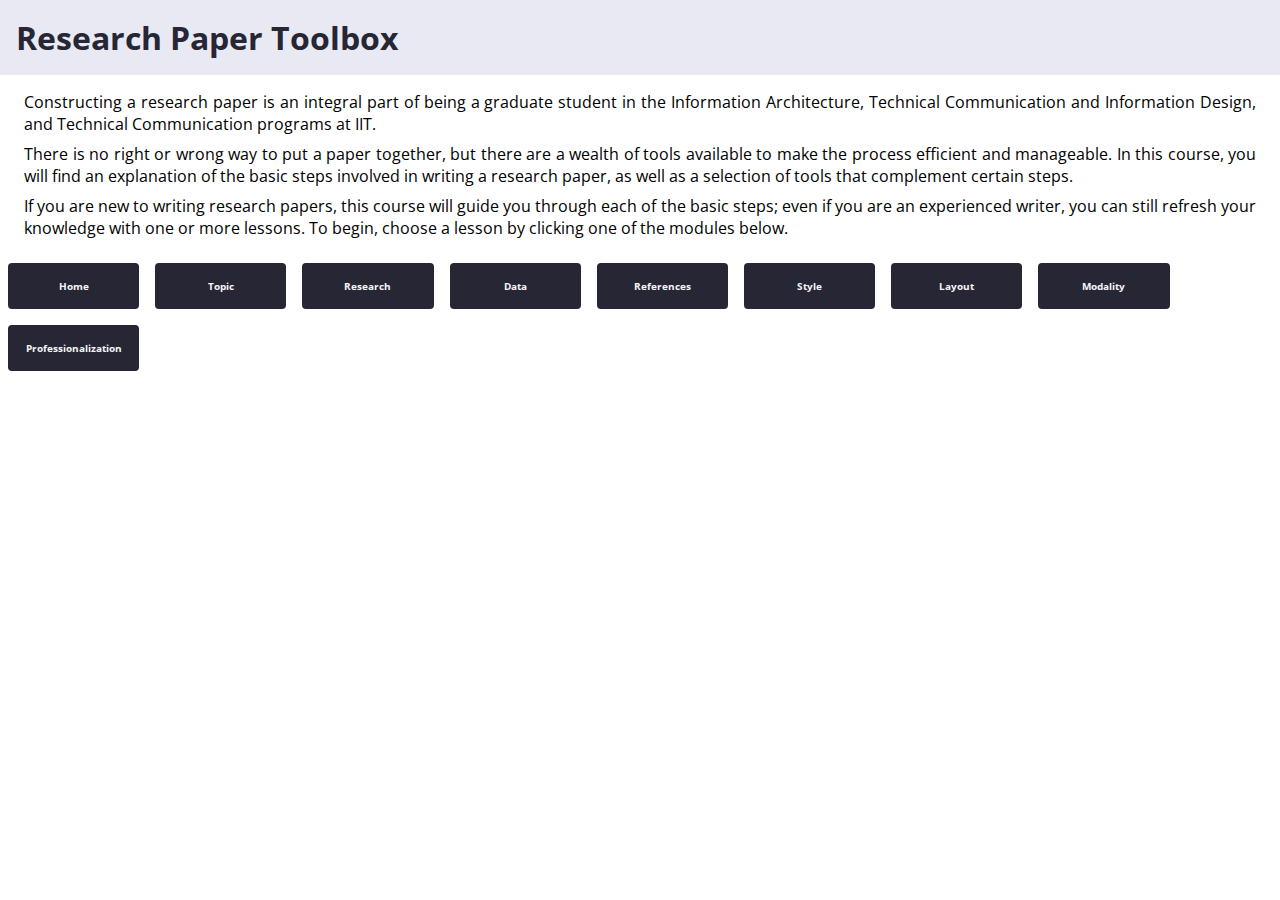
<file: index.html>
<!DOCTYPE html>
<html lang="en-US">

<head>
    <meta charset="utf-8">
    <link href="./styles/stylesheet.css" rel="stylesheet">
    <link rel="preconnect" href="https://fonts.googleapis.com">
    <link rel="preconnect" href="https://fonts.gstatic.com" crossorigin>
    <link href="https://fonts.googleapis.com/css2?family=Open+Sans&display=swap" rel="stylesheet">
    <title>Research Paper Toolbox</title>
</head>

<body>
    <div class="header">
        <h1>Research Paper Toolbox</h1>
    </div>
    
    <div id="homepage">
        <p>
            Constructing a research paper is an integral part of being a graduate student in the Information
            Architecture,
            Technical Communication and Information Design, and Technical Communication programs at IIT.
        </p>

        <p>
            There is no right or wrong way to put a paper together, but there are a wealth of tools available to make
            the process
            efficient and manageable. In this course, you will find an explanation of the basic steps involved in
            writing a
            research paper, as well as a selection of tools that complement certain steps.
        </p>

        <p>
            If you are new to writing research papers, this course will guide you through each of the basic steps;
            even if you are an experienced writer, you can still refresh your knowledge with one or more lessons.
            To begin, choose a lesson by clicking one of the modules below.
        </p>
    </div>

    <nav id="navbar">
        <a href="./index.html">Home</a> 
        <a href="./template.html"> Topic</a> 
        <a href="./research.html">Research</a> 
        <a href="./data.html">Data</a> 
        <a href="./template.html">References</a> 
        <a href="./template.html">Style</a> 
        <a href="./template.html">Layout</a> 
        <a href="./template.html">Modality</a> 
        <a href="./template.html">Professionalization</a>
    </nav>
</body>

</html>
</file>
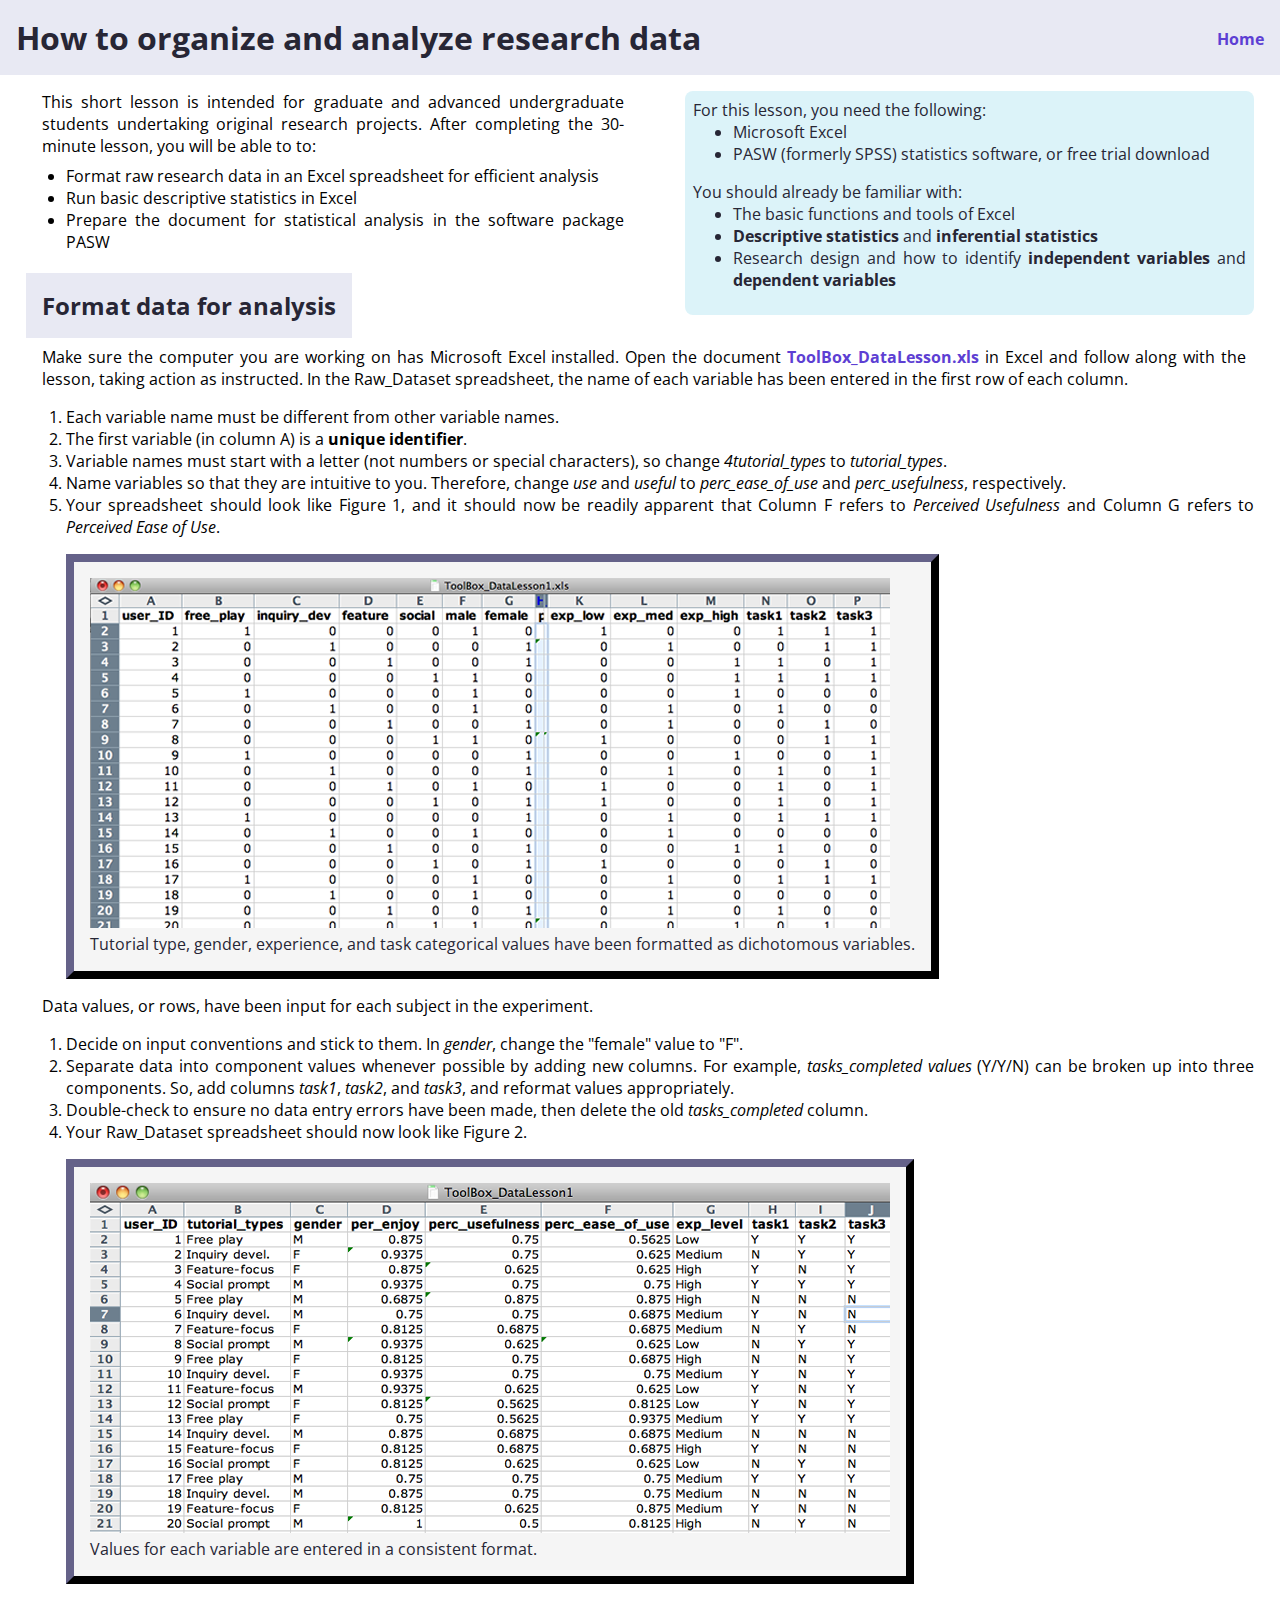
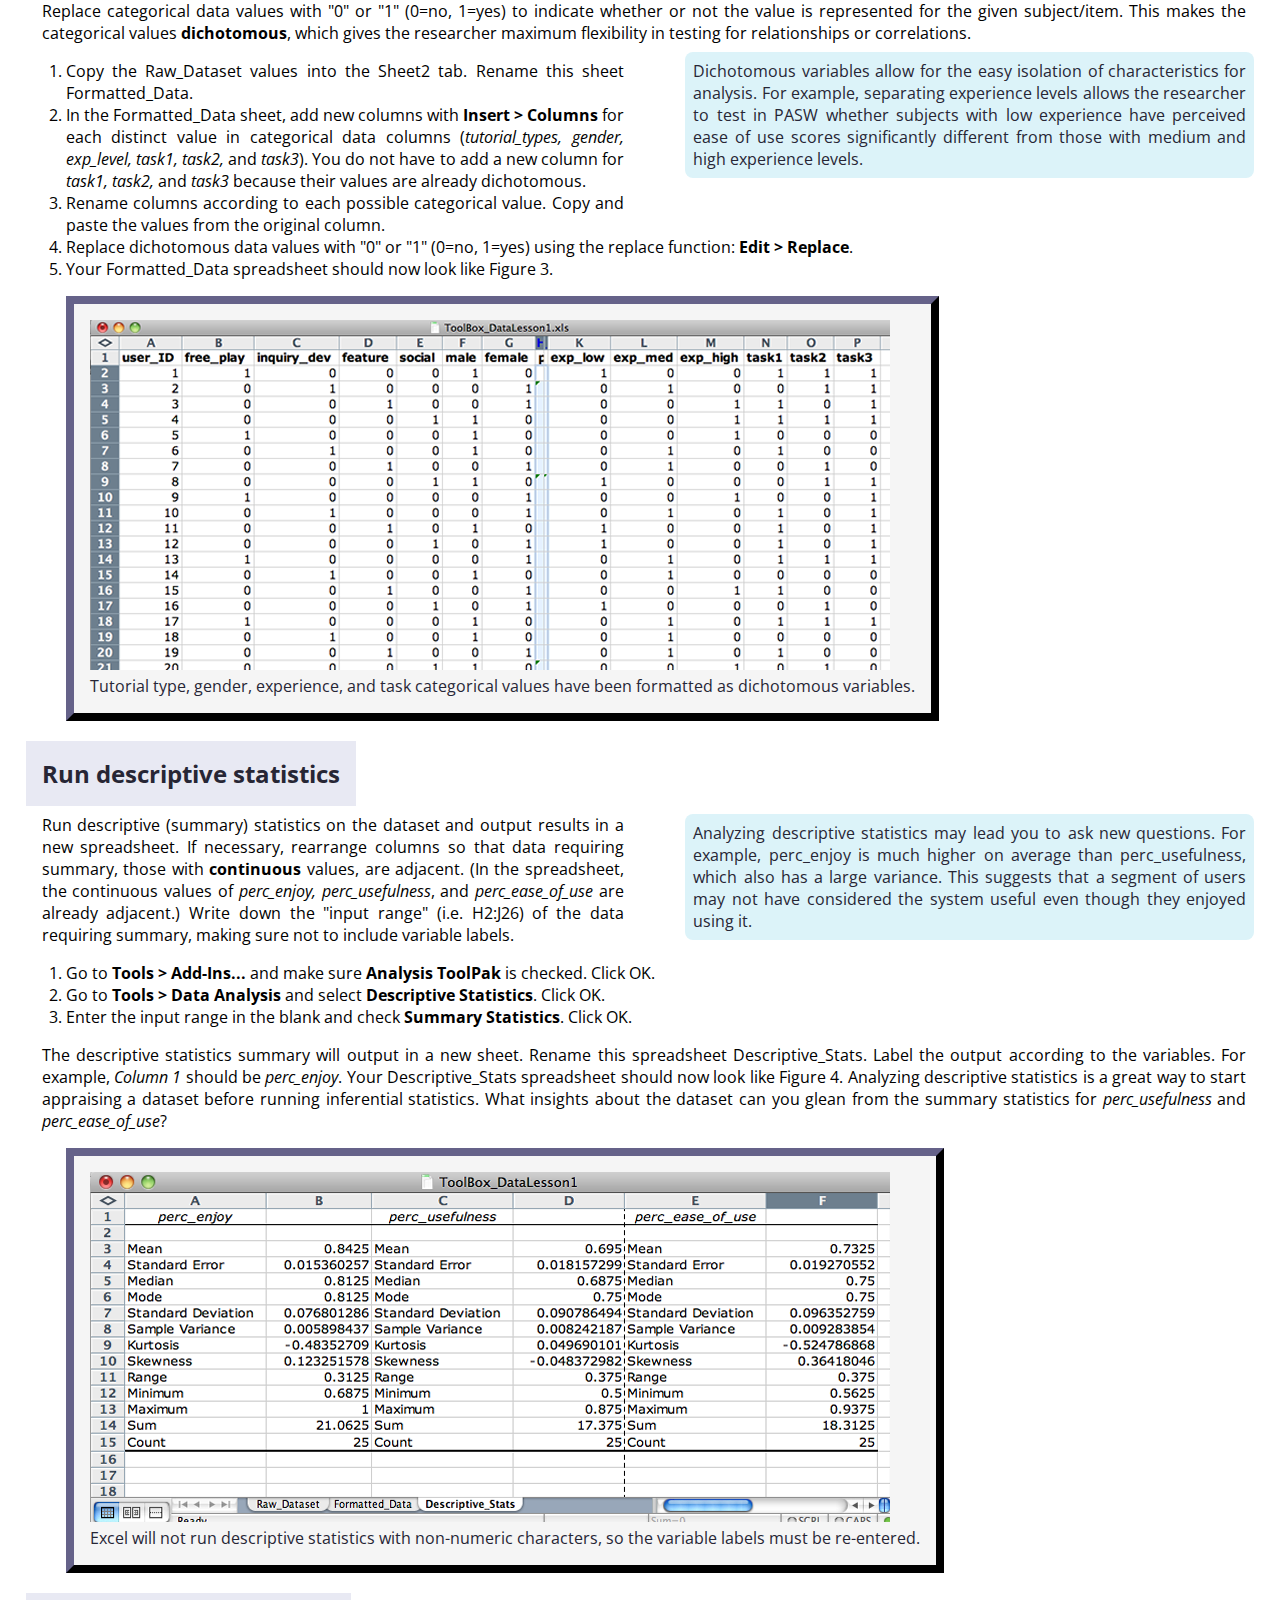
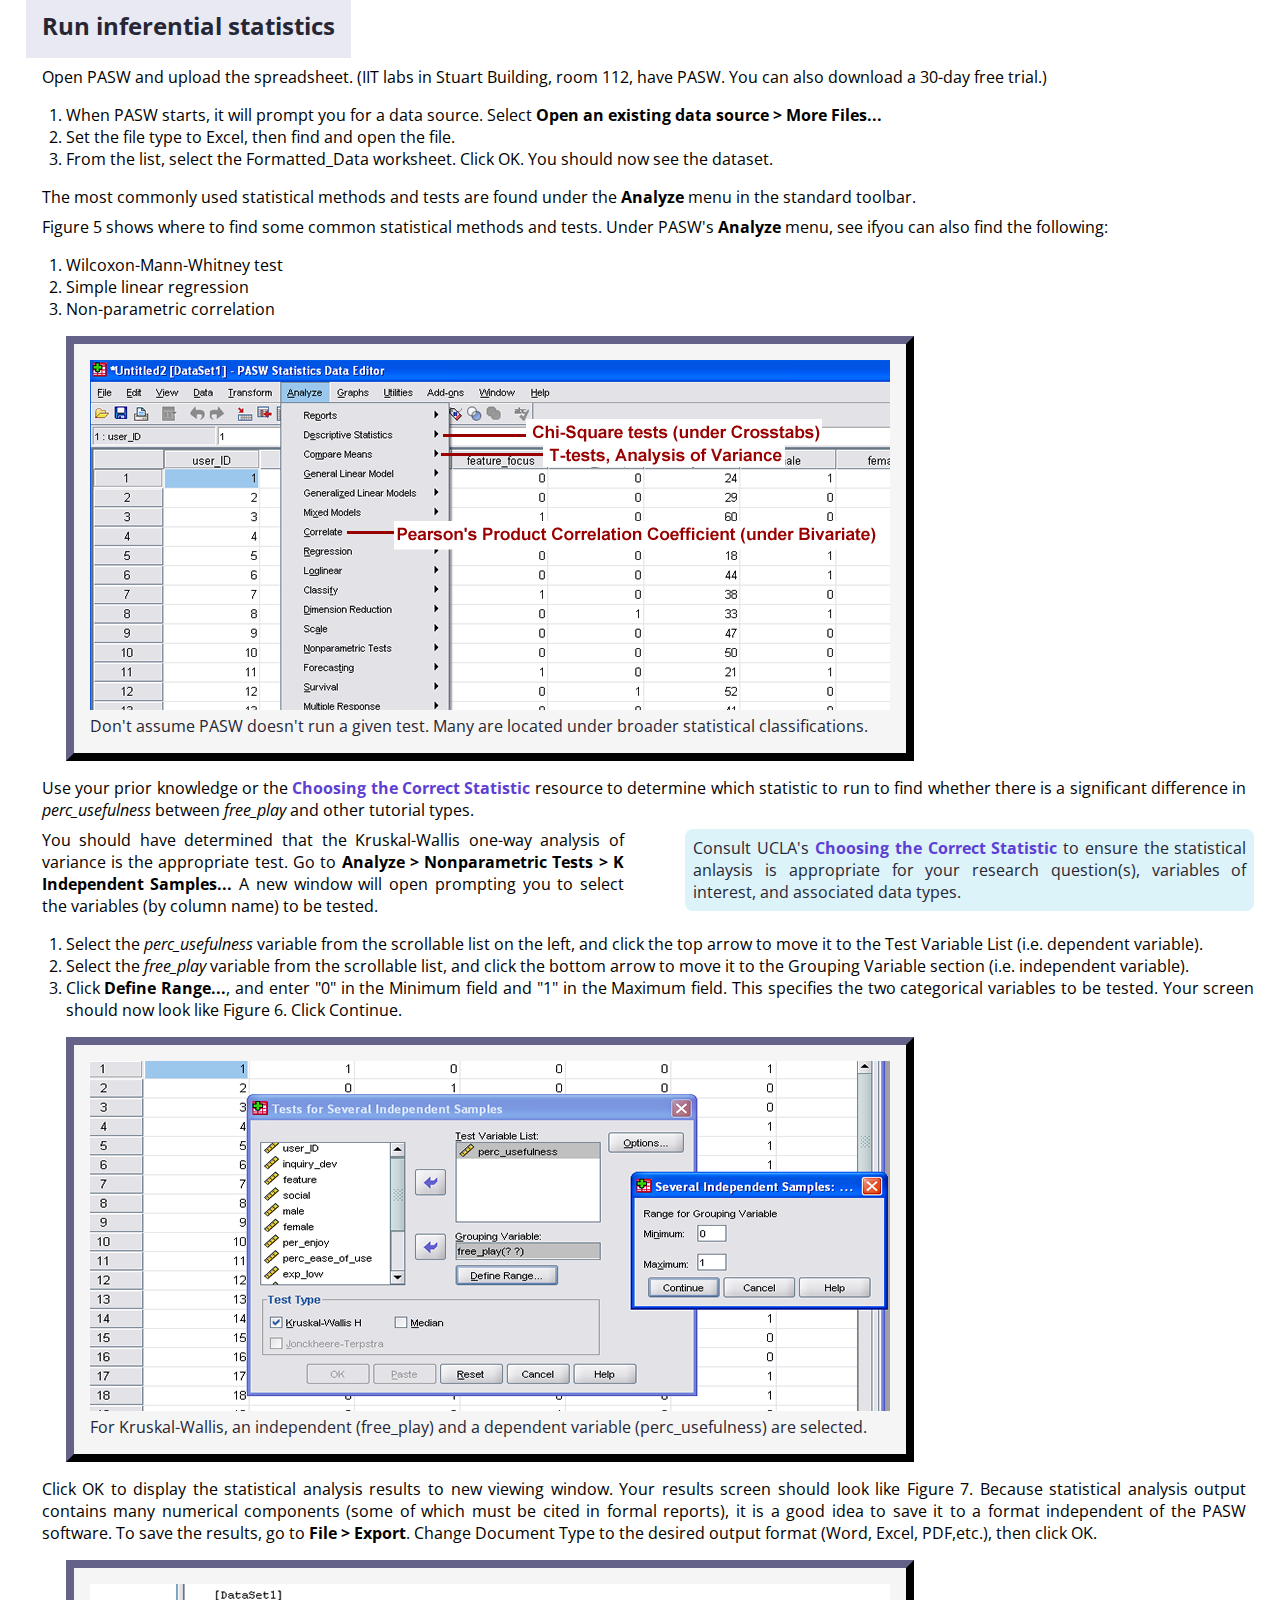
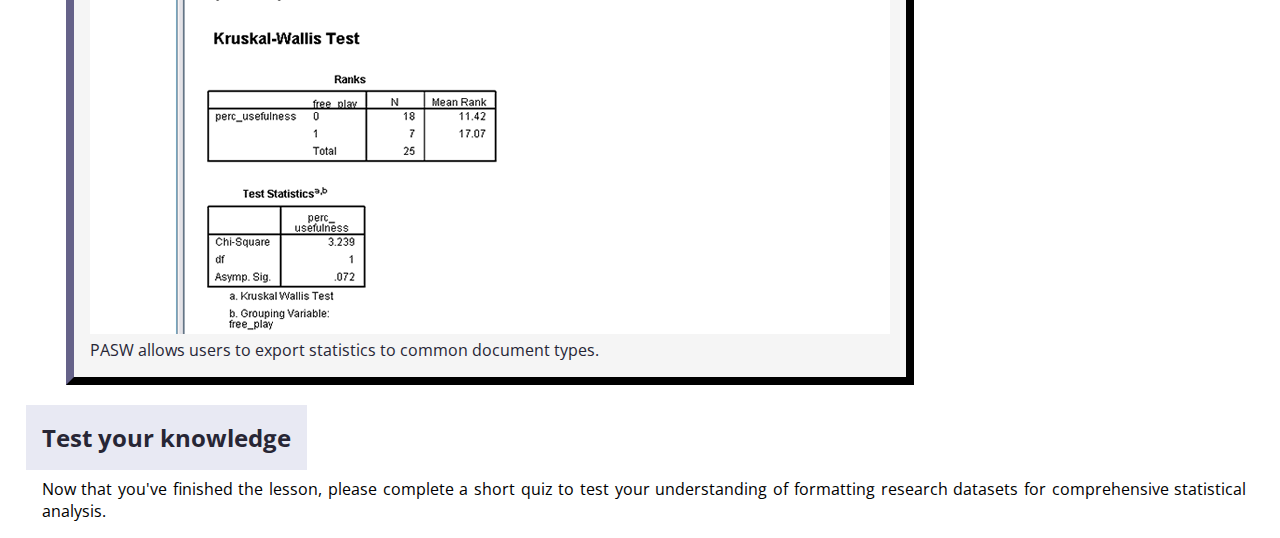
<file: data.html>
<!DOCTYPE html>
<html lang="en-US">

<head>
    <meta charset="utf-8">
    <link href="./styles/stylesheet.css" rel="stylesheet">
    <link rel="preconnect" href="https://fonts.googleapis.com">
    <link rel="preconnect" href="https://fonts.gstatic.com" crossorigin>
    <link href="https://fonts.googleapis.com/css2?family=Open+Sans&display=swap" rel="stylesheet">
    <title>How to organize and analyze research data</title>
</head>

<body>
    <div class="header">
        <h1>How to organize and analyze research data</h1>
        <a href="./index.html">Home</a>
    </div>
    
    <div class="intro">

        <aside>
            <p>For this lesson, you need the following:</p>
            <ul>
                <li>Microsoft Excel</li>
                <li>PASW (formerly SPSS) statistics software, or free trial download</li>
            </ul>

            <p>You should already be familiar with:</p>
            <ul>
                <li>The basic functions and tools of Excel</li>
                <li><strong>Descriptive statistics</strong> and <b>inferential statistics</b></li>
                <li>Research design and how to identify <b>independent variables</b> and <b>dependent variables</b></li>
            </ul>
        </aside>

        <p>
            This short lesson is intended for graduate and advanced undergraduate students undertaking original research
            projects.
            After completing the 30-minute lesson, you will be able to to:
        </p>

        <ul>
            <li>Format raw research data in an Excel spreadsheet for efficient analysis</li>
            <li>Run basic descriptive statistics in Excel</li>
            <li>Prepare the document for statistical analysis in the software package PASW</li>
        </ul>

    </div>

    <section>
        <h2>Format data for analysis</h2>

        <p>
            Make sure the computer you are working on has Microsoft Excel installed. Open the document
            <a href="./files/tutorial_spreadsheet.xlsx">ToolBox_DataLesson.xls</a> in Excel and follow along with the
            lesson,
            taking action as instructed. In the Raw_Dataset spreadsheet, the name of each variable has been entered in
            the first
            row of each column.
        </p>

        <ol>
            <li>Each variable name must be different from other variable names.</li>
            <li>The first variable (in column A) is a <strong>unique identifier</strong>.</li>
            <li>Variable names must start with a letter (not numbers or special characters), so change
                <em>4tutorial_types</em> to <em>tutorial_types</em>.
            </li>
            <li>Name variables so that they are intuitive to you. Therefore, change <em>use</em> and <em>useful</em> to
                <em>perc_ease_of_use</em> and <em>perc_usefulness</em>, respectively.
            </li>
            <li>Your spreadsheet should look like Figure 1, and it should now be readily apparent that Column F refers
                to <em>Perceived Usefulness</em> and Column G refers to <em>Perceived Ease of Use</em>.</li>
        </ol>

        <figure>
            <img src="./illustrations/datalesson_fig3.png"
                alt="Illustration of the expected spreadsheet after the changes.">
            <figcaption>
                Tutorial type, gender, experience, and task categorical values have been formatted as
                dichotomous variables.
            </figcaption>
        </figure>

        <p>
            Data values, or rows, have been input for each subject in the experiment.
        </p>

        <ol>
            <li>
                Decide on input conventions and stick to them. In <em>gender</em>, change the "female" value to "F".
            </li>
            <li>
                Separate data into component values whenever possible by adding new columns. For example,
                <em>tasks_completed values</em> (Y/Y/N) can be broken up into three components. So, add columns <em>task1</em>,
                <em>task2</em>, and
                <em>task3</em>, and reformat values appropriately.
            </li>
            <li>
                Double-check to ensure no data entry errors have been made, then delete the old <em>tasks_completed</em>
                column.
            </li>
            <li>Your Raw_Dataset spreadsheet should now look like Figure 2.</li>
        </ol>

        <figure>
            <img src="./illustrations/datalesson_fig2.png"
                alt="Illustration of the expected spreadsheet after the recent changes.">
            <figcaption>Values for each variable are entered in a consistent format.</figcaption>
        </figure>

        <p>
            Replace categorical data values with "0" or "1" (0=no, 1=yes) to indicate whether or not the value is
            represented for the given subject/item. This makes the categorical values <strong>dichotomous</strong>,
            which gives the
            researcher maximum flexibility in testing for relationships or correlations.
        </p>

        <aside>
            <p>
                Dichotomous variables allow for the easy isolation of characteristics for analysis. For example,
                separating experience levels allows the researcher to test in PASW whether subjects with low experience
                have perceived ease of use scores significantly different from those with medium and high experience
                levels.
            </p>
        </aside>

        <ol>
            <li>Copy the Raw_Dataset values into the Sheet2 tab. Rename this sheet Formatted_Data.</li>
            <li>
                In the Formatted_Data sheet, add new columns with <strong>Insert > Columns</strong> for each distinct
                value in
                categorical data columns (<em>tutorial_types, gender, exp_level, task1, task2, </em>and <em>task3</em>). You do
                not have
                to add a new column for <em>task1, task2,</em> and <em>task3</em> because their values are already dichotomous.
            </li>
            <li>
                Rename columns according to each possible categorical value. Copy and paste the values from the
                original column.
            </li>
            <li>
                Replace dichotomous data values with "0" or "1" (0=no, 1=yes) using the replace function:
                <strong>Edit > Replace</strong>.
            </li>
            <li>Your Formatted_Data spreadsheet should now look like Figure 3.</li>
        </ol>

        <figure>
            <img src="./illustrations/datalesson_fig3.png"
                alt="Illustration of the expected spreadsheet after the above changes.">
            <figcaption>
                Tutorial type, gender, experience, and task categorical values have been formatted as
                dichotomous variables.
            </figcaption>
        </figure>

    </section>

    <section>
        <h2>Run descriptive statistics</h2>

        <aside>
            Analyzing descriptive statistics may lead you to ask new questions. For example, perc_enjoy is much higher
            on average than perc_usefulness, which also has a large variance. This suggests that a segment of users may
            not have considered the system useful even though they enjoyed using it.
        </aside>

        <p>
            Run descriptive (summary) statistics on the dataset and output results in a new spreadsheet. If necessary,
            rearrange columns so that data requiring summary, those with <strong>continuous</strong> values, are
            adjacent. (In the
            spreadsheet, the continuous values of <em>perc_enjoy, perc_usefulness</em>, and <em>perc_ease_of_use</em>
            are already
            adjacent.)
            Write down the "input range" (i.e. H2:J26) of the data requiring summary, making sure not to include
            variable labels.
        </p>

        <ol>
            <li>
                Go to <strong>Tools > Add-Ins...</strong> and make sure <strong>Analysis ToolPak</strong> is checked.
                Click OK.
            </li>
            <li>
                Go to <strong>Tools > Data Analysis</strong> and select <strong>Descriptive Statistics</strong>. Click
                OK.
            </li>
            <li>
                Enter the input range in the blank and check <strong>Summary Statistics</strong>. Click OK.
            </li>
        </ol>

        <p>
            The descriptive statistics summary will output in a new sheet. Rename this spreadsheet Descriptive_Stats.
            Label the output according to the variables. For example, <em>Column 1</em> should be <em>perc_enjoy</em>.
            Your
            Descriptive_Stats spreadsheet should now look like Figure 4.
            Analyzing descriptive statistics is a great way to start appraising a dataset before running inferential
            statistics. What insights about the dataset can you glean from the summary statistics for
            <em>perc_usefulness</em>
            and <em>perc_ease_of_use</em>?
        </p>

        <figure>
            <img src="./illustrations/datalesson_fig4.png"
                alt="Illustration of the expected descriptive statistic summary">
            <figcaption>
                Excel will not run descriptive statistics with non-numeric characters, so the variable labels must be
                re-entered.
            </figcaption>
        </figure>

    </section>

    <section>
        <h2>Run inferential statistics</h2>

        <p>
            Open PASW and upload the spreadsheet. (IIT labs in Stuart Building, room 112, have PASW. You can also
            download a 30-day free trial.)
        </p>

        <ol>
            <li>
                When PASW starts, it will prompt you for a data source. Select
                <strong>Open an existing data source > More Files...</strong>
            </li>
            <li>Set the file type to Excel, then find and open the file.</li>
            <li>From the list, select the Formatted_Data worksheet. Click OK. You should now see the dataset.</li>
        </ol>

        <p>
            The most commonly used statistical methods and tests are found under the <strong>Analyze</strong> menu in
            the standard
            toolbar.
        </p>

        <p>
            Figure 5 shows where to find some common statistical methods and tests.
            Under PASW's <strong>Analyze</strong> menu, see ifyou can also find the following:
        </p>

        <ol>
            <li>Wilcoxon-Mann-Whitney test</li>
            <li>Simple linear regression</li>
            <li>Non-parametric correlation</li>
        </ol>

        <figure>
            <img src="./illustrations/datalesson_fig5.png"
                alt="Illustration of the different statistical methods and test available within the Analyze tab">
            <figcaption>
                Don't assume PASW doesn't run a given test. Many are located under broader statistical classifications.
            </figcaption>
        </figure>

        <p>
            Use your prior knowledge or the
            <a href="http://www.ats.ucla.edu/stat/mult_pkg/whatstat/default.htm">Choosing the Correct Statistic</a>
            resource to determine which statistic to run to find whether there is a significant difference in
            <em>perc_usefulness</em> between <em>free_play</em> and other tutorial types.
        </p>

        <aside>
            <p>
                Consult UCLA's
                <a href="http://www.ats.ucla.edu/stat/mult_pkg/whatstat/default.htm">Choosing the Correct Statistic</a>
                to ensure the statistical anlaysis is appropriate for your research question(s), variables of interest,
                and associated data types.
            </p>
        </aside>

        <p>
            You should have determined that the Kruskal-Wallis one-way analysis of variance is the appropriate test. Go
            to <strong>Analyze > Nonparametric Tests > K Independent Samples...</strong> A new window will open
            prompting you to select the variables (by column name) to be tested.
        </p>

        <ol>
            <li>
                Select the <em>perc_usefulness</em> variable from the scrollable list on the left, and click the top
                arrow to
                move it to the Test Variable List (i.e. dependent variable).
            </li>
            <li>
                Select the <em>free_play</em> variable from the scrollable list, and click the bottom arrow to move it
                to the
                Grouping Variable section (i.e. independent variable).
            </li>
            <li>
                Click <strong>Define Range...</strong>, and enter "0" in the Minimum field and "1" in the Maximum field.
                This specifies
                the two categorical variables to be tested. Your screen should now look like Figure 6. Click Continue.
            </li>
        </ol>

        <figure>
            <img src="./illustrations/datalesson_fig6.png"
                alt="Illustration of the selection menu after assigning the respective variabes as instructed above">
            <figcaption>
                For Kruskal-Wallis, an independent (free_play) and a dependent variable (perc_usefulness) are selected.
            </figcaption>
        </figure>

        <P>
            Click OK to display the statistical analysis results to new viewing window. Your results screen should look
            like Figure 7. Because statistical analysis output contains many numerical components (some of which must be
            cited in formal reports), it is a good idea to save it to a format independent of the PASW software. To save
            the results, go to <strong>File > Export</strong>. Change Document Type to the desired output format
            (Word, Excel, PDF,etc.), then click OK.
        </P>

        <figure>
            <img src="./illustrations/datalesson_fig7.png"
                alt="Illustration of a table containing the outputs of the statistical tests">
            <figcaption>
                PASW allows users to export statistics to common document types.
            </figcaption>
        </figure>

    </section>

    <section>
        <h2>Test your knowledge</h2>

        <p>
            Now that you've finished the lesson, please complete a short quiz to test your understanding of formatting
            research datasets for comprehensive statistical analysis.
        </p>
    </section>
</body>

</html>
</file>
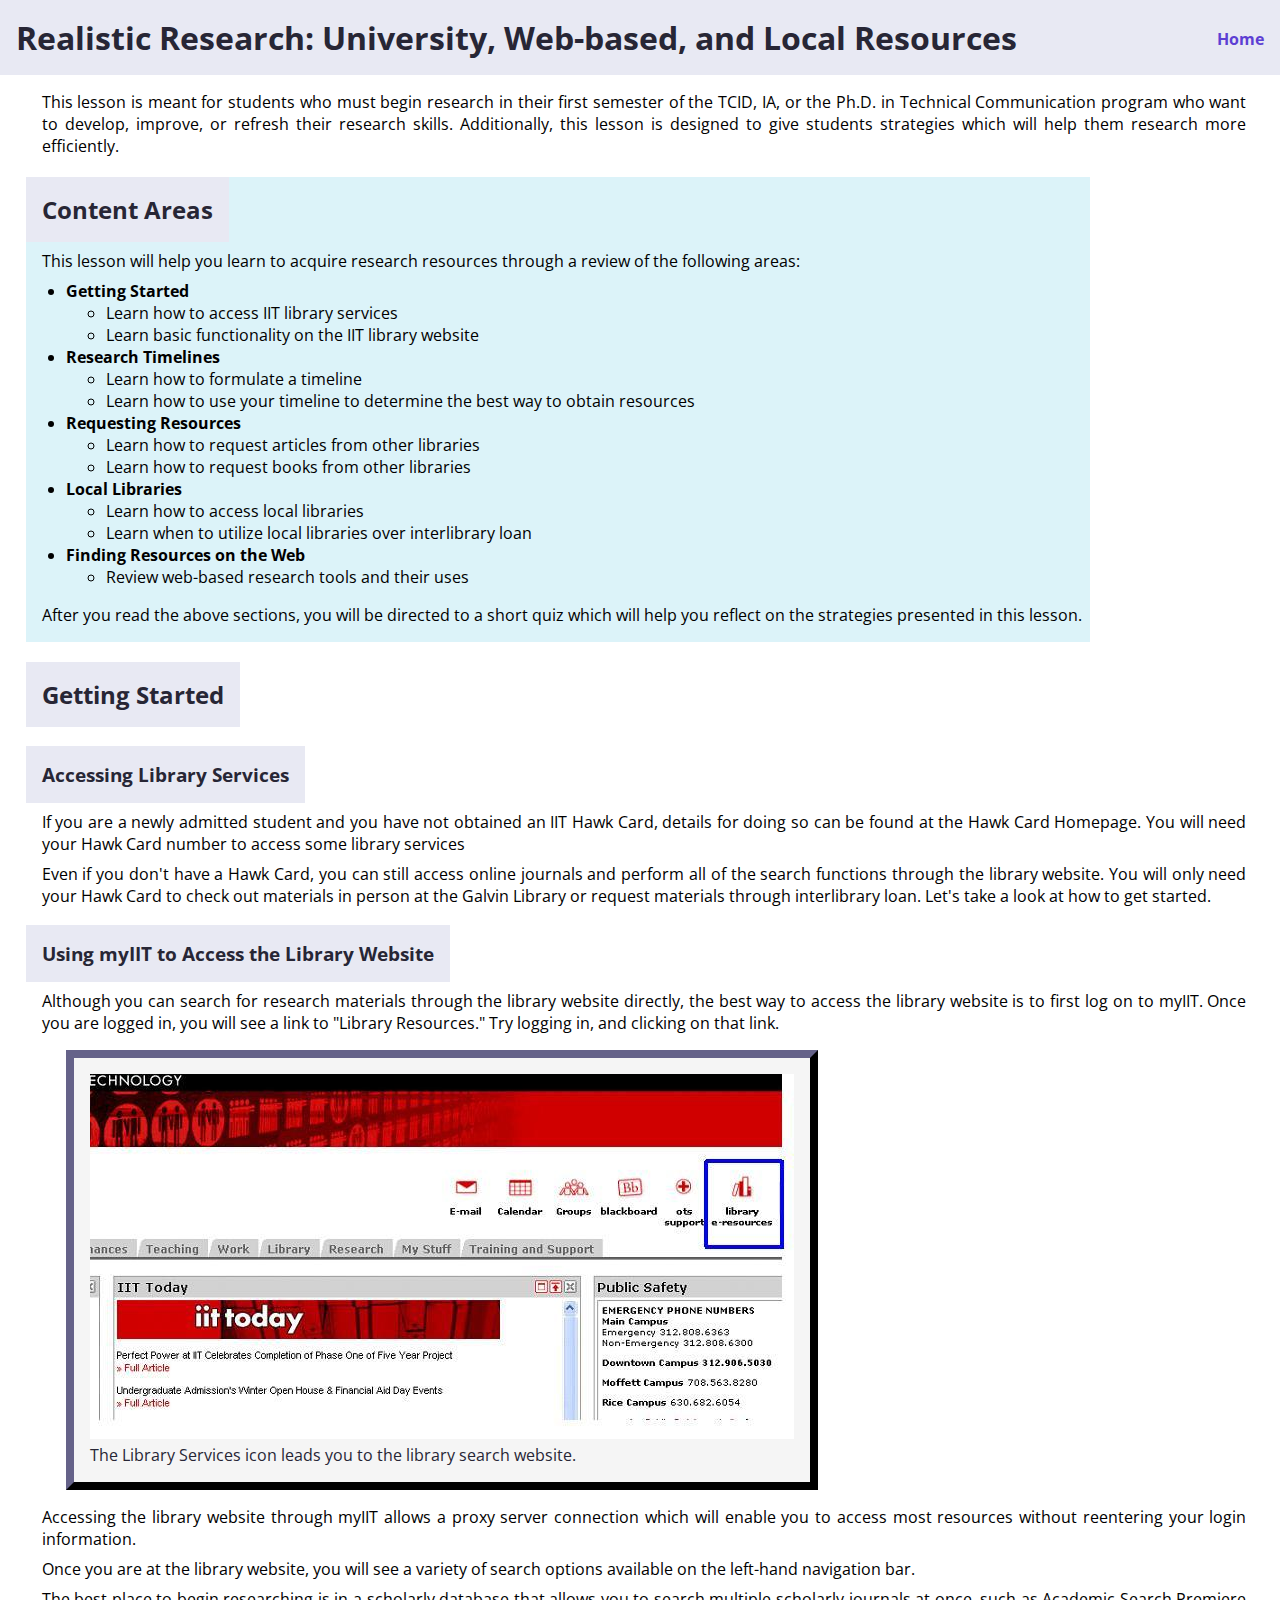
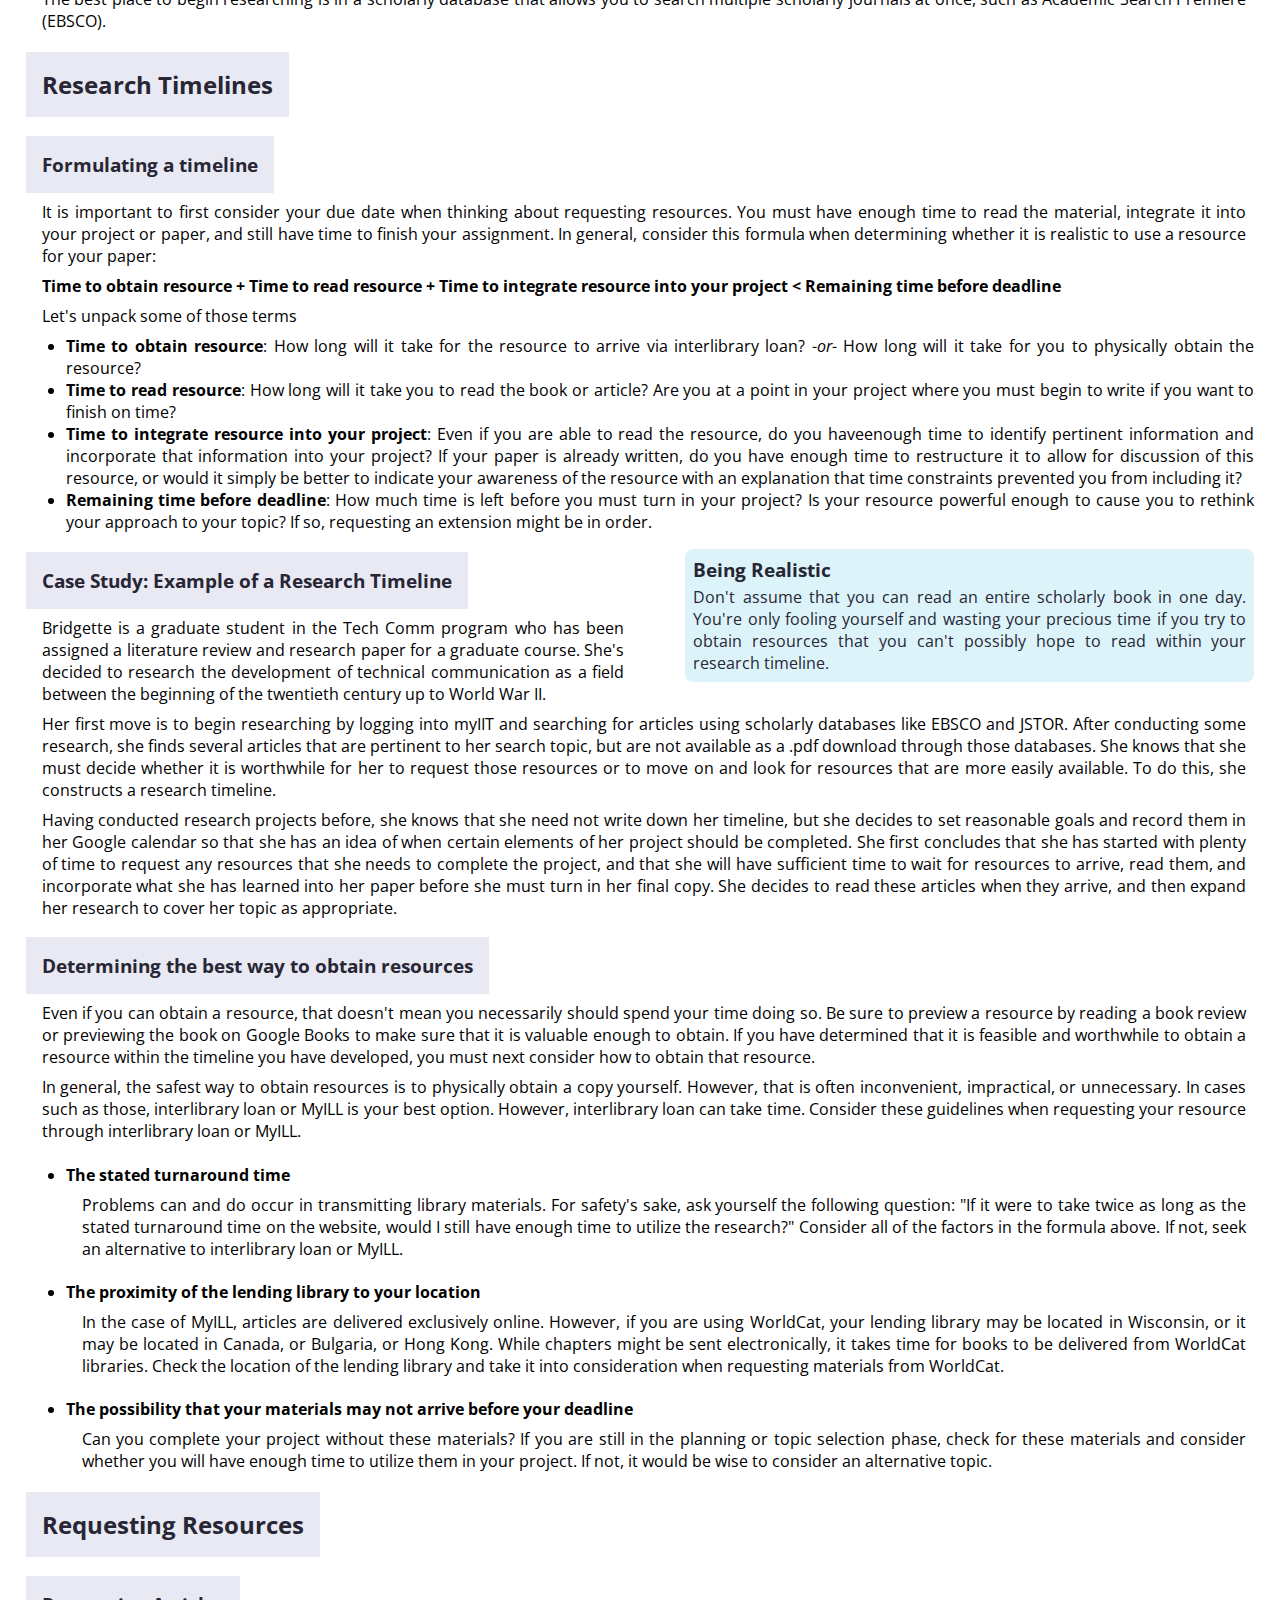
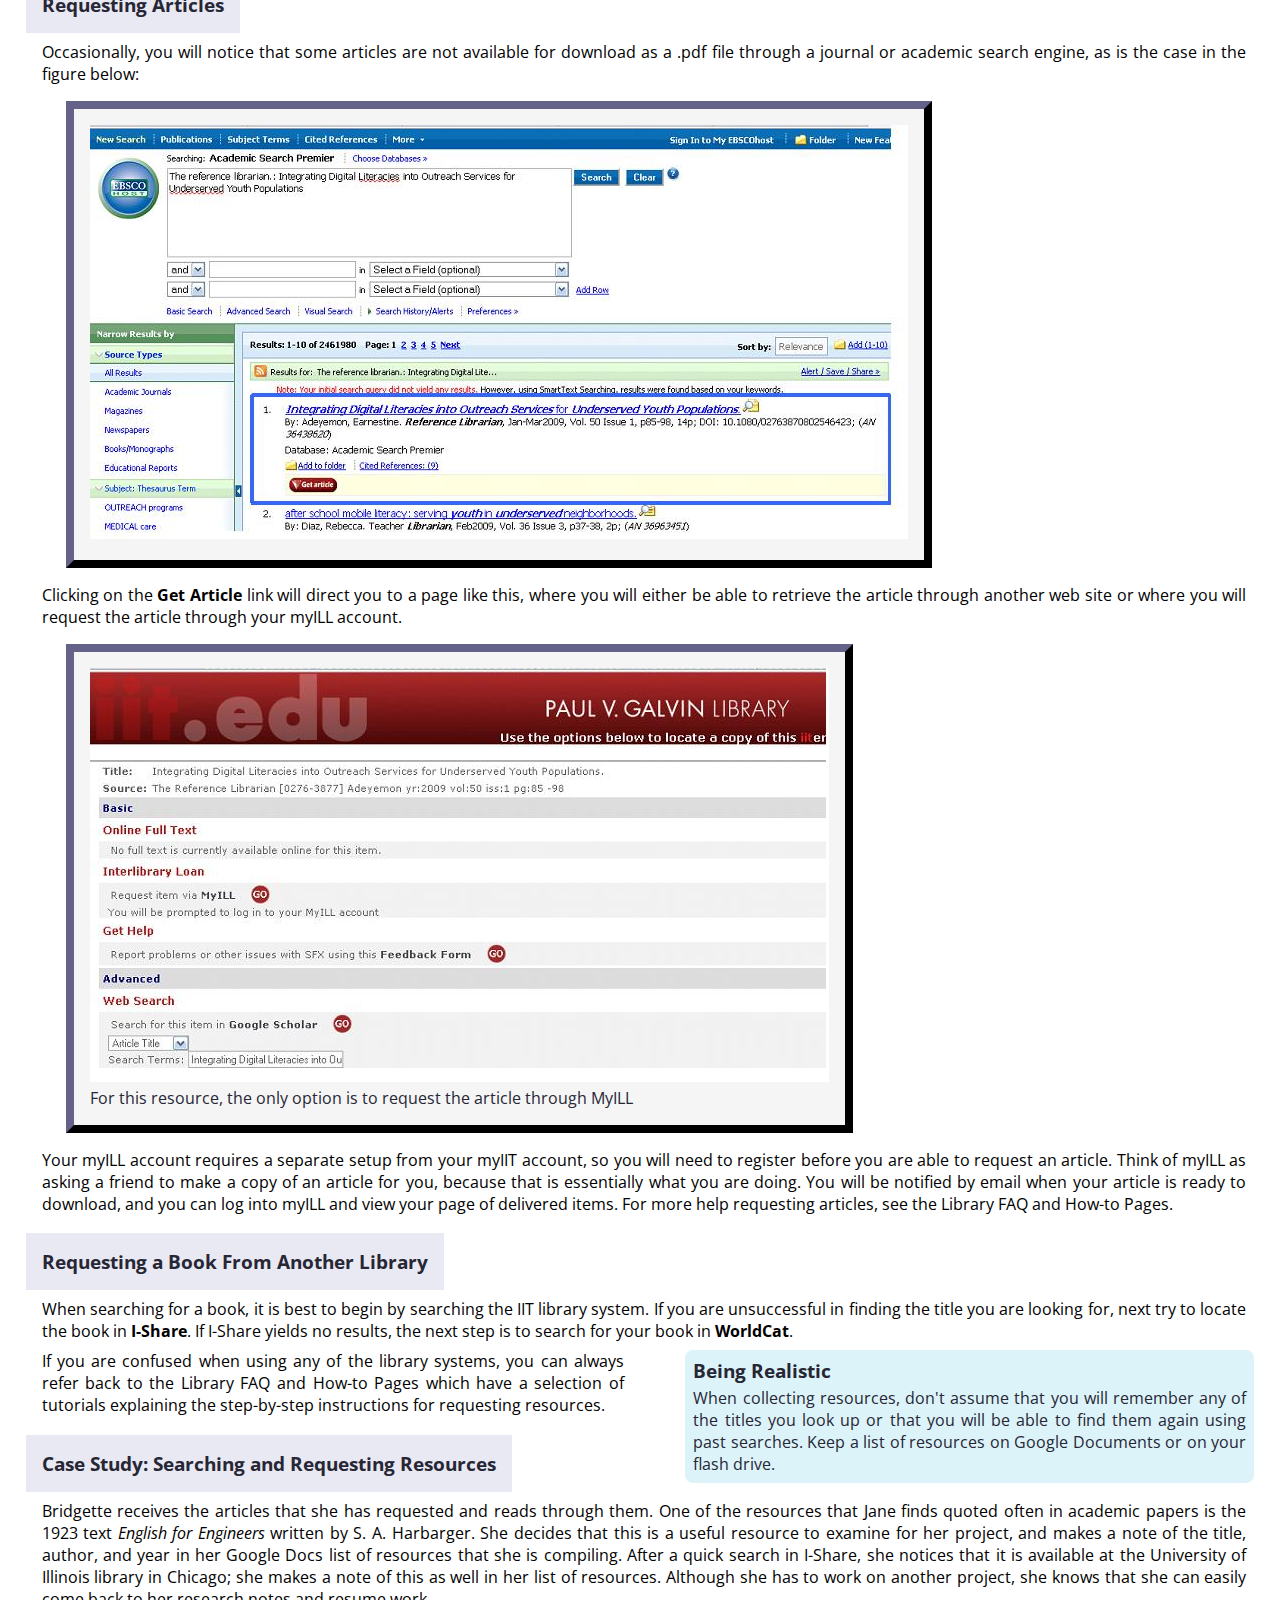
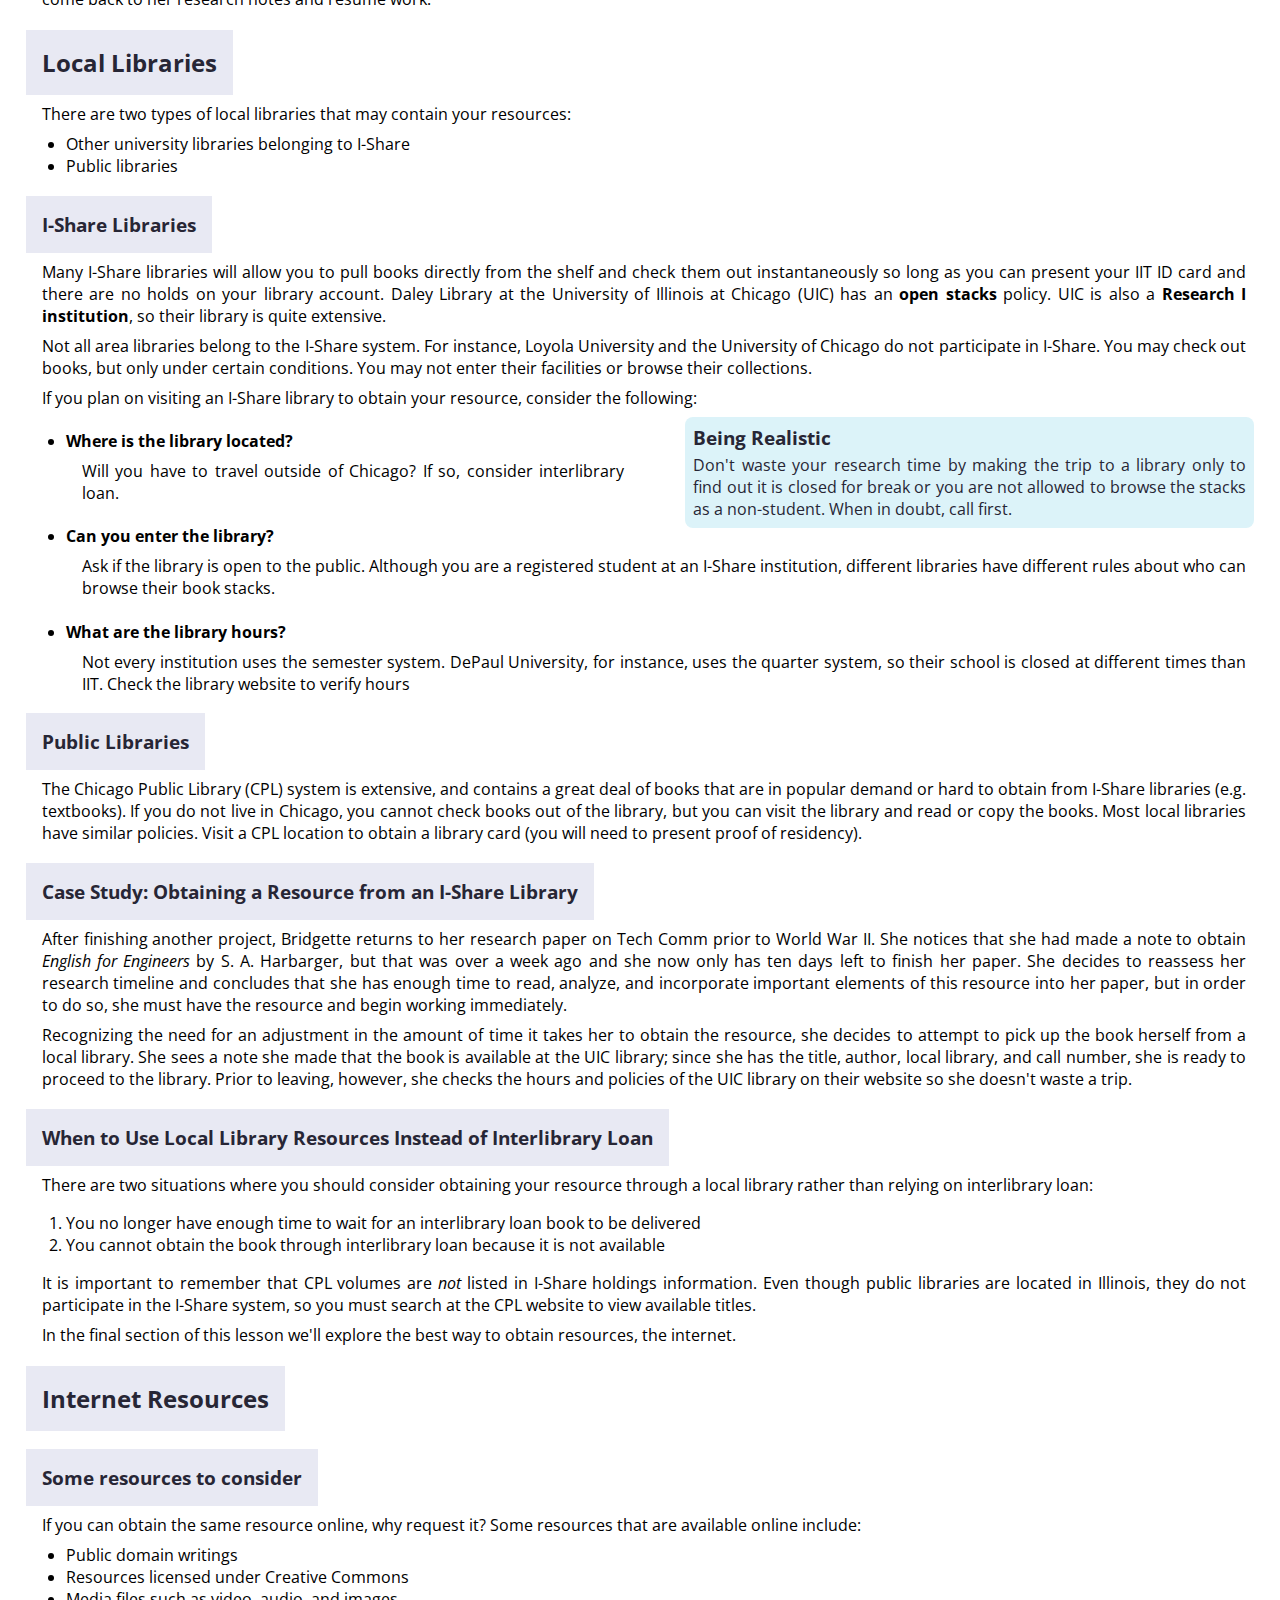
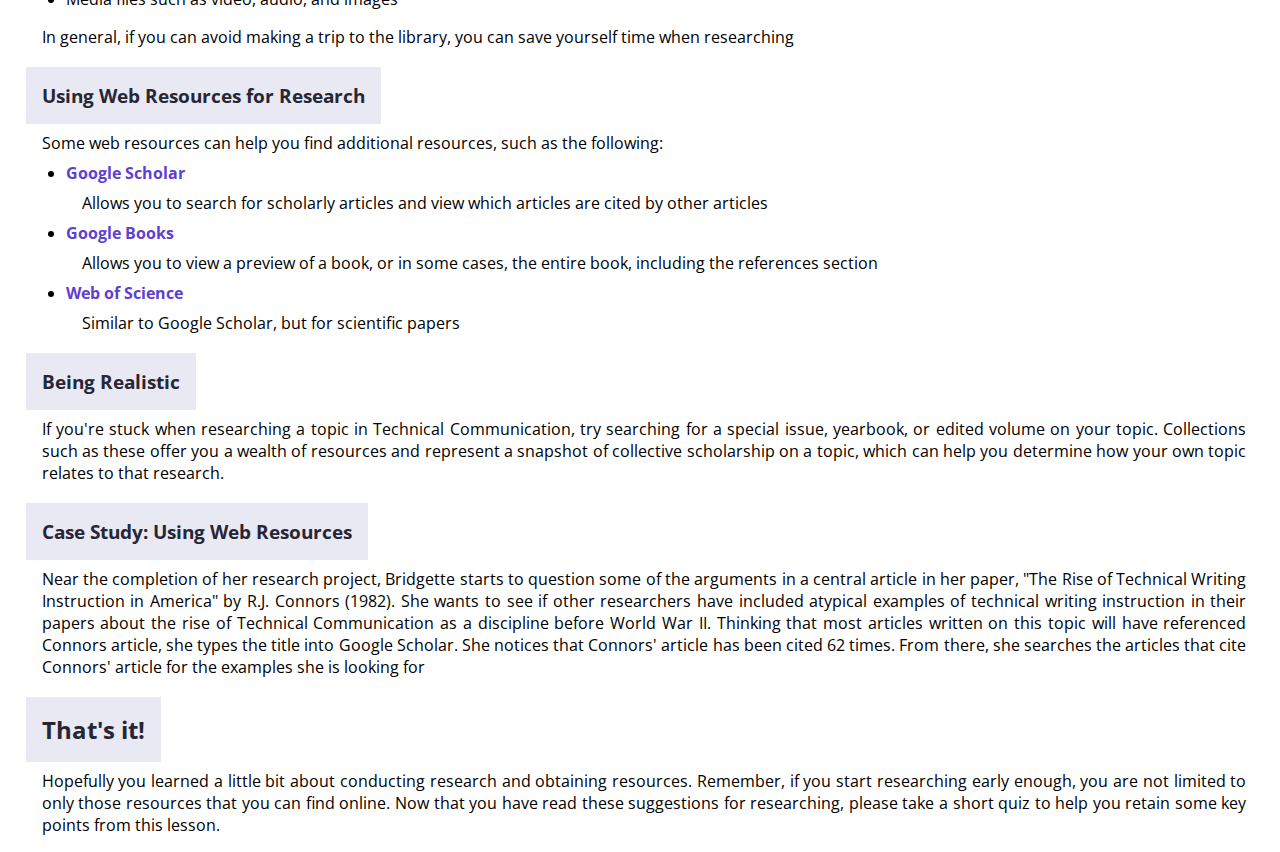
<file: research.html>
<!DOCTYPE html>
<html lang="en-US">

<head>
    <meta charset="utf-8">
    <link href="./styles/stylesheet.css" rel="stylesheet">
    <link rel="preconnect" href="https://fonts.googleapis.com">
    <link rel="preconnect" href="https://fonts.gstatic.com" crossorigin>
    <link href="https://fonts.googleapis.com/css2?family=Open+Sans&display=swap" rel="stylesheet">
    <title>Realistic Research: University, Web-based, and Local Resources</title>
    
</head>

<body>
    <div class="header">
        <h1>Realistic Research: University, Web-based, and Local Resources</h1>
        <a href="./index.html">Home</a>
    </div>

    <div class="intro">
        <p>
            This lesson is meant for students who must begin research in their first semester of the TCID, IA, or the
            Ph.D. in Technical Communication program who want to develop, improve, or refresh their research skills.
            Additionally, this lesson is designed to give students strategies which will help them research more
            efficiently.
        </p>
    </div>

    <section class="table_of_contents">
        <h2>Content Areas</h2>

        <p>This lesson will help you learn to acquire research resources through a review of the following areas:</p>

        <ul>
            <li>
                <strong>Getting Started</strong>
                <ul>
                    <li>Learn how to access IIT library services</li>
                    <li>Learn basic functionality on the IIT library website</li>
                </ul>
            </li>

            <li>
                <strong>Research Timelines</strong>
                <ul>
                    <li>Learn how to formulate a timeline</li>
                    <li>Learn how to use your timeline to determine the best way to obtain resources</li>
                </ul>
            </li>

            <li>
                <strong>Requesting Resources</strong>
                <ul>
                    <li>Learn how to request articles from other libraries</li>
                    <li>Learn how to request books from other libraries</li>
                </ul>
            </li>

            <li>
                <strong>Local Libraries</strong>
                <ul>
                    <li>Learn how to access local libraries</li>
                    <li>Learn when to utilize local libraries over interlibrary loan</li>
                </ul>
            </li>

            <li>
                <strong>Finding Resources on the Web</strong>
                <ul>
                    <li>Review web-based research tools and their uses</li>
                </ul>
            </li>

        </ul>

        <p>
            After you read the above sections, you will be directed to a short quiz which will help you reflect on the
            strategies presented in this lesson.
        </p>

    </section>

    <section>
        <h2>Getting Started</h2>

        <h3>Accessing Library Services</h3>

        <p>
            If you are a newly admitted student and you have not obtained an IIT Hawk Card, details for doing so can be
            found at the Hawk Card Homepage. You will need your Hawk Card number to access some library services
        </p>

        <p>
            Even if you don't have a Hawk Card, you can still access online journals and perform all of the search
            functions through the library website. You will only need your Hawk Card to check out materials in person at
            the Galvin Library or request materials through interlibrary loan. Let's take a look at how to get started.
        </p>

        <h3>Using myIIT to Access the Library Website</h3>

        <p>
            Although you can search for research materials through the library website directly, the best way to access
            the library website is to first log on to myIIT. Once you are logged in, you will see a link to "Library
            Resources." Try logging in, and clicking on that link.
        </p>

        <figure>
            <img src="./illustrations/research2.jpg" alt="Illustration of the Library Resources icon located on the library website">
            <figcaption>
                The Library Services icon leads you to the library search website.
            </figcaption>
        </figure>

        <p>
            Accessing the library website through myIIT allows a proxy server connection which will enable you to access
            most resources without reentering your login information.
        </p>

        <p>
            Once you are at the library website, you will see a variety of search options available on the left-hand
            navigation bar.
        </p>

        <p>
            The best place to begin researching is in a scholarly database that allows you to search multiple scholarly
            journals at once, such as Academic Search Premiere (EBSCO).
        </p>

    </section>

    <section>
        <h2>Research Timelines</h2>

        <h3>Formulating a timeline</h3>

        <p>
            It is important to first consider your due date when thinking about requesting resources. You must have
            enough time to read the material, integrate it into your project or paper, and still have time to finish
            your assignment. In general, consider this formula when determining whether it is realistic to use a
            resource for your paper:
        </p>

        <p>
            <strong>Time to obtain resource + Time to read resource + Time to integrate resource into your project &lt;
                    Remaining time before deadline</strong>
        </p>

        <p>Let's unpack some of those terms</p>

        <ul>
            <li>
                <strong>Time to obtain resource</strong>: How long will it take for the resource to arrive via
                interlibrary loan? -<em>or</em>- How long will it take for you to physically obtain the resource?
            </li>
            <li>
                <strong>Time to read resource</strong>: How long will it take you to read the book or article? Are you
                at a point in your project where you must begin to write if you want to finish on time?
            </li>
            <li>
                <strong>Time to integrate resource into your project</strong>: Even if you are able to read the
                resource, do you haveenough time to identify pertinent information and incorporate that information into
                your project? If your paper is already written, do you have enough time to restructure it to allow for
                discussion of this resource, or would it simply be better to indicate your awareness of the resource
                with an explanation that time constraints prevented you from including it?
            </li>
            <li>
                <strong>Remaining time before deadline</strong>: How much time is left before you must turn in your
                project? Is your resource powerful enough to cause you to rethink your approach to your topic? If so,
                requesting an extension might be in order.
            </li>
        </ul>

        <aside> <!-- Thinking of making every sidebar looking like a sticky note and placing it to the side of what ever it is at -->
            <h3>Being Realistic</h3>

            <p>
                Don't assume that you can read an entire scholarly book in one day. You're only fooling yourself and
                wasting your precious time if you try to obtain resources that you can't possibly hope to read within
                your research timeline.
            </p>
        </aside>

        <!-- Not sure if using h3 is better here or should I just bold it. Open for thoughts! -->
        <h3>Case Study: Example of a Research Timeline</h3>

        <p>
            Bridgette is a graduate student in the Tech Comm program who has been assigned a literature review and
            research paper for a graduate course. She's decided to research the development of technical communication
            as a field between the beginning of the twentieth century up to World War II.
        </p>

        <p>
            Her first move is to begin researching by logging into myIIT and searching for articles using scholarly
            databases like EBSCO and JSTOR. After conducting some research, she finds several articles that are
            pertinent to her search topic, but are not available as a .pdf download through those databases. She knows
            that she must decide whether it is worthwhile for her to request those resources or to move on and look for
            resources that are more easily available. To do this, she constructs a research timeline.
        </p>

        <p>
            Having conducted research projects before, she knows that she need not write down her timeline, but she
            decides to set reasonable goals and record them in her Google calendar so that she has an idea of when
            certain elements of her project should be completed. She first concludes that she has started with plenty of
            time to request any resources that she needs to complete the project, and that she will have sufficient time
            to wait for resources to arrive, read them, and incorporate what she has learned into her paper before she
            must turn in her final copy. She decides to read these articles when they arrive, and then expand her
            research to cover her topic as appropriate.
        </p>

        <h3>Determining the best way to obtain resources</h3>

        <p>
            Even if you can obtain a resource, that doesn't mean you necessarily should spend your time doing so. Be
            sure to preview a resource by reading a book review or previewing the book on Google Books to make sure that
            it is valuable enough to obtain. If you have determined that it is feasible and worthwhile to obtain a
            resource within the timeline you have developed, you must next consider how to obtain that resource.
        </p>

        <p>
            In general, the safest way to obtain resources is to physically obtain a copy yourself. However, that is
            often inconvenient, impractical, or unnecessary. In cases such as those, interlibrary loan or MyILL is your
            best option. However, interlibrary loan can take time. Consider these guidelines when requesting your
            resource through interlibrary loan or MyILL.
        </p>

        <ul>
            <li>
                <h4>The stated turnaround time</h4>
                <p>
                    Problems can and do occur in transmitting library materials. For safety's sake, ask yourself the
                    following question: "If it were to take twice as long as the stated turnaround time on the website,
                    would I still have enough time to utilize the research?" Consider all of the factors in the formula
                    above. If not, seek an alternative to interlibrary loan or MyILL.
                </p>
            </li>

            <li>
                <h4>The proximity of the lending library to your location</h4>
                <p>
                    In the case of MyILL, articles are delivered exclusively online. However, if you are using
                    WorldCat, your lending library may be located in Wisconsin, or it may be located in Canada, or
                    Bulgaria, or Hong Kong. While chapters might be sent electronically, it takes time for books to be
                    delivered from WorldCat libraries. Check the location of the lending library and take it into
                    consideration when requesting materials from WorldCat.
                </p>
            </li>

            <li>
                <h4>The possibility that your materials may not arrive before your deadline</h4>
                <p>
                    Can you complete your project without these materials? If you are still in the planning or topic
                    selection phase, check for these materials and consider whether you will have enough time to utilize
                    them in your project. If not, it would be wise to consider an alternative topic.
                </p>
            </li>
        </ul>

    </section>

    <section>
        <h2>Requesting Resources</h2>

        <h3>Requesting Articles</h3>

        <p>
            Occasionally, you will notice that some articles are not available for download as a .pdf file through a
            journal or academic search engine, as is the case in the figure below:
        </p>

        <figure>
            <img src="./illustrations/research4_image1.jpg" alt="Illustration of an article with no download to .pdf option">
        </figure>

        <p>
            Clicking on the <strong>Get Article</strong> link will direct you to a page like this, where you will either
            be able to retrieve the article through another web site or where you will request the article through your
            myILL account.
        </p>

        <figure>
            <img src="./illustrations/research4_image2.jpg" alt="Example illustration of the website you are taken to after clicking Get Article">
            <figcaption>For this resource, the only option is to request the article through MyILL</figcaption>
        </figure>

        <p>
            Your myILL account requires a separate setup from your myIIT account, so you will need to register before
            you are able to request an article. Think of myILL as asking a friend to make a copy of an article for you,
            because that is essentially what you are doing. You will be notified by email when your article is ready to
            download, and you can log into myILL and view your page of delivered items. For more help requesting
            articles, see the Library FAQ and How-to Pages.
        </p>

        <h3>Requesting a Book From Another Library</h3>

        <p>
            When searching for a book, it is best to begin by searching the IIT library system. If you are unsuccessful
            in finding the title you are looking for, next try to locate the book in <strong>I-Share</strong>. If
            I-Share yields no
            results, the next step is to search for your book in <strong>WorldCat</strong>.
        </p>

        <aside>
            <h3>Being Realistic</h3>

            <p>
                When collecting resources, don't assume that you will remember any of the titles you look up or that you
                will be able to find them again using past searches. Keep a list of resources on Google Documents or on
                your flash drive.
            </p>
        </aside>

        <p>
            If you are confused when using any of the library systems, you can always refer back to the Library FAQ and
            How-to Pages which have a selection of tutorials explaining the step-by-step instructions for requesting
            resources.
        </p>

        <h3>Case Study: Searching and Requesting Resources</h3>

        <p>
            Bridgette receives the articles that she has requested and reads through them. One of the resources that
            Jane finds quoted often in academic papers is the 1923 text <em>English for Engineers</em> written by S. A.
            Harbarger. She decides that this is a useful resource to examine for her project, and makes a note of the
            title, author, and year in her Google Docs list of resources that she is compiling. After a quick search in
            I-Share, she notices that it is available at the University of Illinois library in Chicago; she makes a note
            of this as well in her list of resources. Although she has to work on another project, she knows that she
            can easily come back to her research notes and resume work.
        </p>

    </section>

    <section>
        <h2>Local Libraries</h2>

        <p>There are two types of local libraries that may contain your resources:</p>
        <ul>
            <li>Other university libraries belonging to I-Share</li>
            <li>Public libraries</li>
        </ul>

        <h3>I-Share Libraries</h3>

        <p>
            Many I-Share libraries will allow you to pull books directly from the shelf and check them out
            instantaneously so long as you can present your IIT ID card and there are no holds on your library account.
            Daley Library at the University of Illinois at Chicago (UIC) has an <strong>open stacks</strong> policy. UIC
            is also a <strong>Research I institution</strong>, so their library is quite extensive.
        </p>

        <p>
            Not all area libraries belong to the I-Share system. For instance, Loyola University and the University of
            Chicago do not participate in I-Share. You may check out books, but only under certain conditions. You may
            not enter their facilities or browse their collections.
        </p>

        <p>If you plan on visiting an I-Share library to obtain your resource, consider the following:</p>

        <aside>
            <!-- Planning to move this side-by-side with the list, so for now it looks like it is disrupting the list instead -->
            <h3>Being Realistic</h3>

            <p>
                Don't waste your research time by making the trip to a library only to find out it is closed for break
                or you are not allowed to browse the stacks as a non-student. When in doubt, call first.
            </p>
        </aside>

        <ul>
            <li>
                <h4>Where is the library located?</h4>
                <p>
                    Will you have to travel outside of Chicago? If so, consider interlibrary loan.
                </p>
            </li>

            <li>
                <h4>Can you enter the library?</h4>
                <p>
                    Ask if the library is open to the public. Although you are a registered student at an I-Share
                    institution, different libraries have different rules about who can browse their book stacks.
                </p>
            </li>

            <li>
                <h4>What are the library hours?</h4>
                <p>
                    Not every institution uses the semester system. DePaul University, for instance, uses the
                    quarter system, so their school is closed at different times than IIT. Check the library website to
                    verify hours
                </p>
            </li>
        </ul>

        <h3>Public Libraries</h3>

        <p>
            The Chicago Public Library (CPL) system is extensive, and contains a great deal of books that are in popular
            demand or hard to obtain from I-Share libraries (e.g. textbooks). If you do not live in Chicago, you cannot
            check books out of the library, but you can visit the library and read or copy the books. Most local
            libraries have similar policies. Visit a CPL location to obtain a library card (you will need to present
            proof of residency).
        </p>

        <h3>Case Study: Obtaining a Resource from an I-Share Library</h3>

        <p>
            After finishing another project, Bridgette returns to her research paper on Tech Comm prior to World War II.
            She notices that she had made a note to obtain <em>English for Engineers</em> by S. A. Harbarger, but that was over a
            week ago and she now only has ten days left to finish her paper. She decides to reassess her research
            timeline and concludes that she has enough time to read, analyze, and incorporate important elements of this
            resource into her paper, but in order to do so, she must have the resource and begin working immediately.
        </p>

        <p>
            Recognizing the need for an adjustment in the amount of time it takes her to obtain the resource, she
            decides to attempt to pick up the book herself from a local library. She sees a note she made that the book
            is available at the UIC library; since she has the title, author, local library, and call number, she is
            ready to proceed to the library. Prior to leaving, however, she checks the hours and policies of the UIC
            library on their website so she doesn't waste a trip.
        </p>

        <h3>When to Use Local Library Resources Instead of Interlibrary Loan</h3>

        <p>
            There are two situations where you should consider obtaining your resource through a local library rather
            than relying on interlibrary loan:
        </p>

        <ol>
            <li>You no longer have enough time to wait for an interlibrary loan book to be delivered</li>
            <li>You cannot obtain the book through interlibrary loan because it is not available</li>
        </ol>

        <p>
            It is important to remember that CPL volumes are <em>not</em> listed in I-Share holdings information. Even
            though
            public libraries are located in Illinois, they do not participate in the I-Share system, so you must search
            at the CPL website to view available titles.
        </p>

        <p>
            In the final section of this lesson we'll explore the best way to obtain resources, the internet.
        </p>

    </section>

    <section>
        <h2>Internet Resources</h2>

        <h3>Some resources to consider</h3>

        <p>
            If you can obtain the same resource online, why request it? Some resources that are available online
            include:
        </p>

        <ul>
            <li>Public domain writings</li>
            <li>Resources licensed under Creative Commons</li>
            <li>Media files such as video, audio, and images</li>
        </ul>

        <p>
            In general, if you can avoid making a trip to the library, you can save yourself time when researching
        </p>

        <h3>Using Web Resources for Research</h3>

        <p>
            Some web resources can help you find additional resources, such as the following:
        </p>

        <ul>
            <li>
                <a href="http://scholar.google.com/schhp?hl=en">Google Scholar</a>
                <p>Allows you to search for scholarly articles and view which articles are cited by other articles</p>
            </li>

            <li>
                <a href="http://books.google.com/books">Google Books</a>
                <p>
                    Allows you to view a preview of a book, or in some cases, the entire book, including the references
                    section
                </p>
            </li>

            <li>
                <a href="http://thomsonreuters.com/products_services/science/science_products/a-z/web_of_science">
                    Web of Science
                </a>
                <p>Similar to Google Scholar, but for scientific papers</p>
            </li>
        </ul>

        <div class="sidebar">
            <h3>Being Realistic</h3>

            <p>
                If you're stuck when researching a topic in Technical Communication, try searching for a special issue,
                yearbook, or edited volume on your topic. Collections such as these offer you a wealth of resources and
                represent a snapshot of collective scholarship on a topic, which can help you determine how your own
                topic relates to that research.
            </p>
        </div>

        <h3>Case Study: Using Web Resources</h3>

        <p>
            Near the completion of her research project, Bridgette starts to question some of the arguments in a central
            article in her paper, "The Rise of Technical Writing Instruction in America" by R.J. Connors (1982). She
            wants to see if other researchers have included atypical examples of technical writing instruction in their
            papers about the rise of Technical Communication as a discipline before World War II. Thinking that most
            articles written on this topic will have referenced Connors article, she types the title into Google
            Scholar. She notices that Connors' article has been cited 62 times. From there, she searches the articles
            that cite Connors' article for the examples she is looking for
        </p>

        <h2>That's it!</h2>

        <p>
            Hopefully you learned a little bit about conducting research and obtaining resources. Remember, if you start
            researching early enough, you are not limited to only those resources that you can find online. Now that you
            have read these suggestions for researching, please take a short quiz to help you retain some key points
            from this lesson.
        </p>

    </section>

</body>

</html>
</file>
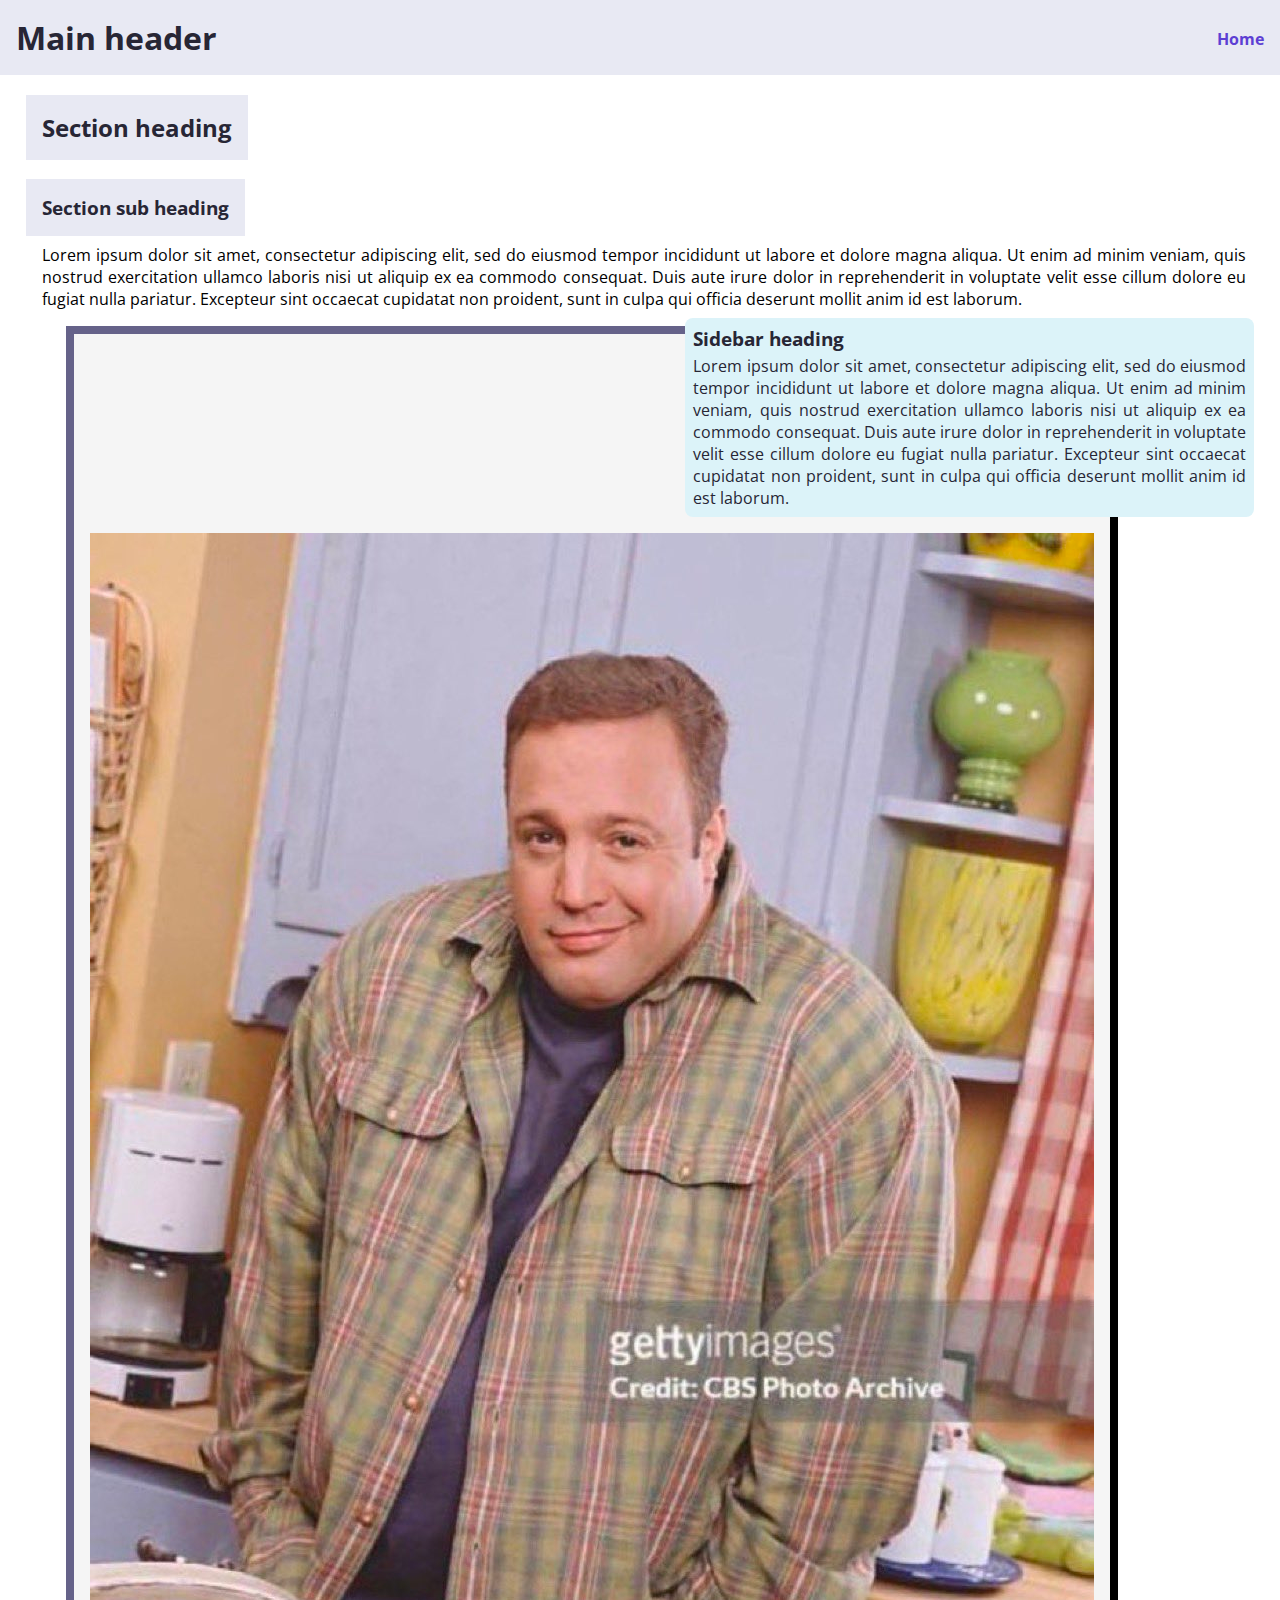
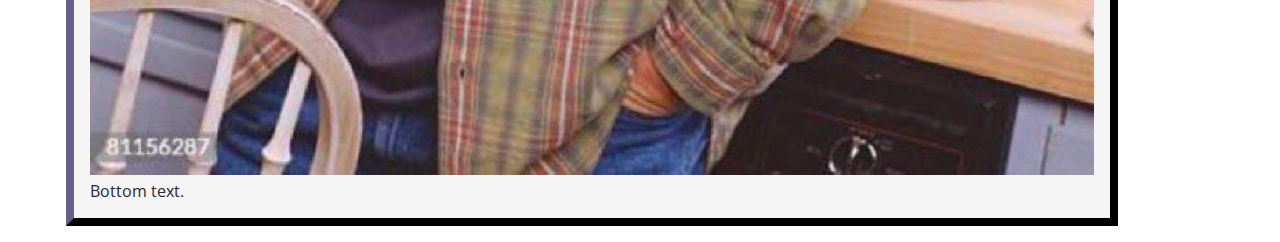
<file: template.html>
<!DOCTYPE html>
<html lang="en-US">

<head>
    <meta charset="utf-8">
    <link href="./styles/stylesheet.css" rel="stylesheet">
    <link rel="preconnect" href="https://fonts.googleapis.com">
    <link rel="preconnect" href="https://fonts.gstatic.com" crossorigin>
    <link href="https://fonts.googleapis.com/css2?family=Open+Sans&display=swap" rel="stylesheet">
    <title>Insert title</title>
</head>

<body>
    <div class="header">
        <h1>Main header</h1>
        <a href="./index.html">Home</a>
    </div>

    <section>
        <h2>Section heading</h2>

        <h3>Section sub heading</h3>

        <p>
            Lorem ipsum dolor sit amet, consectetur adipiscing elit, sed do eiusmod tempor incididunt ut labore et
            dolore magna aliqua. Ut enim ad minim veniam, quis nostrud exercitation ullamco laboris nisi ut aliquip ex
            ea commodo consequat. Duis aute irure dolor in reprehenderit in voluptate velit esse cillum dolore eu fugiat
            nulla pariatur. Excepteur sint occaecat cupidatat non proident, sunt in culpa qui officia deserunt mollit
            anim id est laborum.
        </p>

        <aside>
            <h3>Sidebar heading</h3>

            <p>
                Lorem ipsum dolor sit amet, consectetur adipiscing elit, sed do eiusmod tempor incididunt ut labore et
                dolore magna aliqua. Ut enim ad minim veniam, quis nostrud exercitation ullamco laboris nisi ut aliquip
                ex ea commodo consequat. Duis aute irure dolor in reprehenderit in voluptate velit esse cillum dolore eu
                fugiat nulla pariatur. Excepteur sint occaecat cupidatat non proident, sunt in culpa qui officia
                deserunt mollit anim id est laborum.
            </p>
        </aside>

        <figure>
            <img src="./illustrations/placeholder_image.jpg"
                alt="Insert description">
            <figcaption>Bottom text.</figcaption>
        </figure>
    </section>
</body>

</html>
</file>
<file: styles/stylesheet.css>
html {
    font-size: 16px;
    font-family: 'Open Sans', sans-serif;
    text-align: justify;
}

body {
    margin: 0;
}

.header {
    position: relative;
    background-color: #E8E9F3;
    width: 100%;
    display: inline-flex;
}

.header a {
    position: absolute;
    right: 0;
    top: 27%;
    padding: 8px 16px 9px;
}

section, .intro {
    margin: 16px 2% 16px;
}

#homepage {
    margin: 16px;
}

#homepage p {
    padding: 0;
}

.table_of_contents {
    background-color: #DCF3F9;
    width: max-content;
    padding-bottom: 8px;
}

p {
    padding-left: 8px;
    margin: 8px;
}

ul {
    margin-top: 0;
}

aside {
    color: #272635;
    background-color: #DCF3F9;
    float: right;
    width: 45%;
    margin-left: 5%;
    margin-bottom: 16px;
    padding: 8px;
    border-radius: 8px;
}


aside p {
    margin: 0;
    padding: 0;
}

aside h3 {
    margin: 0 0 4px;
    padding: 0;
    background: none;
}

figure {
    background-color: #F5F5F5;
    padding: 16px;
    color: #272635;
    width: max-content;
    border: 8px outset #272635;
}

h1 {
    margin: 0;
    color: #272635;
    padding: 16px;
}

h2, h3 {
    color: #272635;
    background-color: #E8E9F3;
    padding: 16px;
    width: max-content;
    margin-bottom: 8px;
}

h4 {
    margin-bottom: 0;
}

#navbar {
    width: 100%;
    overflow: auto;
}

#navbar a {
    background-color: #272635;
    color:#F5F5F5;
    border-radius: 4px;
    float: left;
    margin: 8px;
    padding: 16px 8px 16px;
    width: 9%;
    text-align: center;
    font-size: 0.8vw;
    font-weight: bold;
}

a {
    text-decoration: none;
    font-weight: bold;
    color: #5D3FD3;
}
</file>
